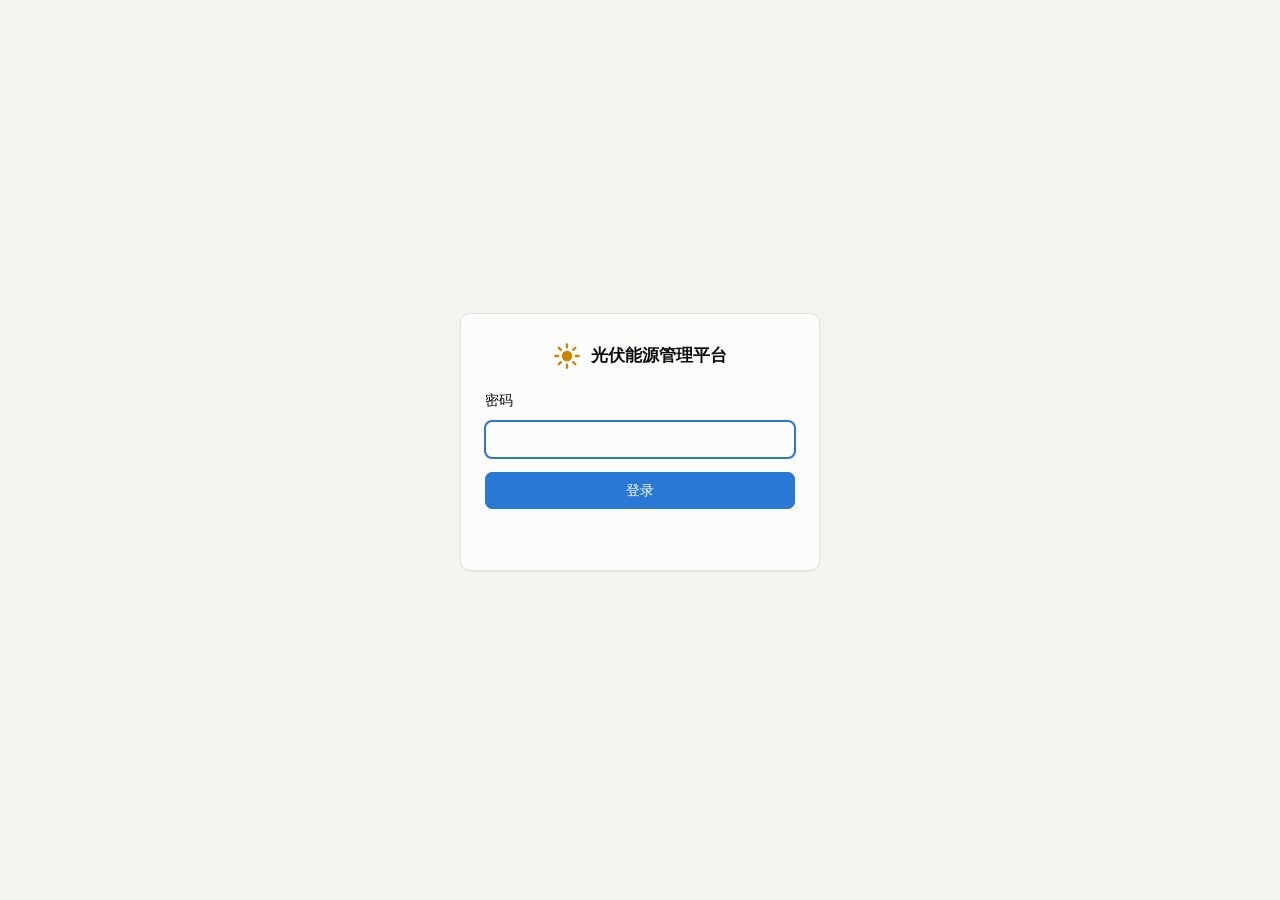
<file: solar/static/login.html>
<!doctype html>
<html lang="zh-CN">
<head>
<meta charset="utf-8">
<meta name="viewport" content="width=device-width, initial-scale=1">
<title>登录 · 光伏能源管理平台</title>
<link rel="icon" href="data:image/svg+xml,%3Csvg xmlns='http://www.w3.org/2000/svg' viewBox='0 0 24 24'%3E%3Ccircle cx='12' cy='12' r='5' fill='%23eda100'/%3E%3C/svg%3E">
<link rel="stylesheet" href="style.css">
</head>
<body class="login-page">
<form class="card login-card" id="loginForm">
  <div class="brand">
    <svg viewBox="0 0 24 24" width="28" height="28" aria-hidden="true"><circle cx="12" cy="12" r="4.5" fill="currentColor"/><g stroke="currentColor" stroke-width="2" stroke-linecap="round"><path d="M12 2v2.5M12 19.5V22M2 12h2.5M19.5 12H22M4.9 4.9l1.8 1.8M17.3 17.3l1.8 1.8M4.9 19.1l1.8-1.8M17.3 6.7l1.8-1.8"/></g></svg>
    <span>光伏能源管理平台</span>
  </div>
  <label class="form">密码<input type="password" name="password" autocomplete="current-password" required autofocus></label>
  <button class="btn primary" type="submit">登录</button>
  <p class="login-err" id="err" role="alert"></p>
</form>
<script>
try { const t = localStorage.getItem("solar.theme"); if (t) document.documentElement.dataset.theme = t; } catch {}
document.getElementById("loginForm").onsubmit = async e => {
  e.preventDefault();
  const btn = e.target.querySelector("button"), err = document.getElementById("err");
  btn.disabled = true; err.textContent = "";
  try {
    const r = await fetch("/api/login", { method: "POST", headers: { "Content-Type": "application/json" },
      body: JSON.stringify({ password: e.target.password.value }) });
    const d = await r.json().catch(() => ({}));
    if (r.ok) location.href = "/"; else err.textContent = d.error || "登录失败";
  } catch { err.textContent = "无法连接服务器"; }
  btn.disabled = false;
};
</script>
</body>
</html>
</file>
<file: solar/static/style.css>
:root {
  color-scheme: light;
  --bg: #f4f4f1;
  --surface: #fcfcfb;
  --surface-2: #f0efec;
  --border: #e2e1dc;
  --text: #0b0b0b;
  --text-2: #52514e;
  --text-3: #75746f;
  --grid: #e6e5e0;
  --accent: #c98500;
  --primary: #2a78d6;
  --primary-ink: #ffffff;
  --series-1: #2a78d6;
  --series-2: #eb6834;
  --danger: #c62f2e;
  --good: #0f7a3a;
  --shadow: 0 1px 2px rgba(0,0,0,.05);
}
@media (prefers-color-scheme: dark) {
  :root:not([data-theme="light"]) {
    color-scheme: dark;
    --bg: #111110; --surface: #1a1a19; --surface-2: #232322; --border: #2e2e2c;
    --text: #f0efec; --text-2: #c3c2b7; --text-3: #94938b; --grid: #2c2c2a;
    --accent: #eda100; --primary: #3987e5; --series-1: #3987e5; --series-2: #d95926;
    --danger: #e66767; --good: #3fb46c; --shadow: none;
  }
}
:root[data-theme="dark"] {
  color-scheme: dark;
  --bg: #111110; --surface: #1a1a19; --surface-2: #232322; --border: #2e2e2c;
  --text: #f0efec; --text-2: #c3c2b7; --text-3: #94938b; --grid: #2c2c2a;
  --accent: #eda100; --primary: #3987e5; --series-1: #3987e5; --series-2: #d95926;
  --danger: #e66767; --good: #3fb46c; --shadow: none;
}

* { box-sizing: border-box; }
body {
  margin: 0; background: var(--bg); color: var(--text);
  font: 14px/1.5 -apple-system, BlinkMacSystemFont, "PingFang SC", "Microsoft YaHei", "Noto Sans CJK SC", "Segoe UI", sans-serif;
  font-variant-numeric: tabular-nums;
}
h2 { font-size: 16px; margin: 0 0 12px; }
.hidden { display: none !important; }
.sr-only { position: absolute; width: 1px; height: 1px; overflow: hidden; clip: rect(0 0 0 0); }

.topbar {
  display: flex; align-items: center; justify-content: space-between; gap: 12px;
  padding: 12px 24px; background: var(--surface); border-bottom: 1px solid var(--border);
  position: sticky; top: 0; z-index: 10;
}
.brand { display: flex; align-items: center; gap: 10px; font-weight: 600; font-size: 17px; }
.brand svg { color: var(--accent); flex: none; }
.topbar-actions { display: flex; gap: 8px; align-items: center; min-width: 0; }
.topbar-actions select { max-width: 52vw; }

.tabs { display: flex; gap: 4px; padding: 0 24px; background: var(--surface); border-bottom: 1px solid var(--border); overflow-x: auto; }
.tab { border: 0; background: none; color: var(--text-2); padding: 10px 14px; cursor: pointer; font: inherit; border-bottom: 2px solid transparent; white-space: nowrap; }
.tab.active { color: var(--text); border-bottom-color: var(--primary); font-weight: 600; }

main { max-width: 1200px; margin: 0 auto; padding: 20px 24px 48px; }
.view { display: none; }
.view.active { display: block; }

.card { background: var(--surface); border: 1px solid var(--border); border-radius: 10px; padding: 18px; margin-bottom: 16px; box-shadow: var(--shadow); min-width: 0; }
.card-head { display: flex; justify-content: space-between; align-items: center; gap: 12px; flex-wrap: wrap; margin-bottom: 8px; }
.card-head h2 { margin: 0; }
.empty { text-align: center; padding: 36px 18px; }
.empty p { color: var(--text-2); }
.grid-2 { display: grid; grid-template-columns: minmax(0, 1fr) minmax(0, 1.4fr); gap: 16px; }
.grid-2 > .card { margin-bottom: 0; }
.grid-2 + .card { margin-top: 16px; }

.kpis { display: grid; grid-template-columns: repeat(4, minmax(0, 1fr)); gap: 12px; margin-bottom: 16px; }
.kpi { background: var(--surface); border: 1px solid var(--border); border-radius: 10px; padding: 14px 16px; box-shadow: var(--shadow); min-width: 0; }
.kpi .label { color: var(--text-2); font-size: 13px; }
.kpi .value { font-size: 26px; font-weight: 650; margin: 2px 0; white-space: nowrap; overflow: hidden; text-overflow: ellipsis; }
.kpi .value small { font-size: 13px; font-weight: 500; color: var(--text-2); margin-left: 3px; }
.kpi .sub { color: var(--text-3); font-size: 12px; }
.kpi.minor .value { font-size: 20px; }
.delta-up { color: var(--good); }
.delta-down { color: var(--danger); }

.seg { display: inline-flex; background: var(--surface-2); border-radius: 8px; padding: 3px; }
.seg button { border: 0; background: none; padding: 6px 12px; border-radius: 6px; cursor: pointer; color: var(--text-2); font: inherit; }
.seg button.active { background: var(--surface); color: var(--text); font-weight: 600; box-shadow: 0 1px 2px rgba(0,0,0,.12); }
.period-ctrl { display: flex; gap: 6px; align-items: center; }
.chart-title { font-size: 15px; margin: 6px 0 4px; font-weight: 600; }

.stats-row { display: flex; flex-wrap: wrap; gap: 6px 24px; color: var(--text-2); font-size: 13px; margin-bottom: 6px; }
.stats-row b { color: var(--text); font-weight: 600; }
.legend { display: flex; gap: 16px; font-size: 12px; color: var(--text-2); min-height: 4px; }
.legend i { display: inline-block; width: 10px; height: 10px; border-radius: 2px; margin-right: 6px; vertical-align: -1px; }

.chart-wrap { position: relative; width: 100%; height: 320px; }
.chart-wrap svg { display: block; width: 100%; height: 100%; overflow: visible; }
.chart-wrap .axis text { fill: var(--text-3); font-size: 11px; }
.chart-wrap .grid line { stroke: var(--grid); }
.chart-wrap .baseline { stroke: var(--text-3); }
.chart-wrap .bar { transition: opacity .12s; }
.chart-wrap.hovering .bar { opacity: .45; }
.chart-wrap.hovering .bar.hot { opacity: 1; }
.chart-wrap .hit { fill: transparent; cursor: default; }
.chart-wrap .dlabel { fill: var(--text-2); font-size: 11px; }
.chart-empty { display: flex; align-items: center; justify-content: center; height: 100%; color: var(--text-3); }

.tooltip { position: fixed; z-index: 50; pointer-events: none; background: var(--surface); color: var(--text); border: 1px solid var(--border); border-radius: 8px; padding: 8px 10px; font-size: 12px; box-shadow: 0 4px 16px rgba(0,0,0,.15); min-width: 140px; }
.tooltip .t-head { font-weight: 600; margin-bottom: 4px; }
.tooltip .t-row { display: flex; justify-content: space-between; gap: 14px; color: var(--text-2); }
.tooltip .t-row b { color: var(--text); font-weight: 600; }
.tooltip i { display: inline-block; width: 8px; height: 8px; border-radius: 2px; margin-right: 5px; }

.table-toggle { margin-top: 10px; }
.table-toggle summary { cursor: pointer; color: var(--text-2); font-size: 13px; }
.table-scroll { overflow-x: auto; max-height: 460px; overflow-y: auto; }
table { width: 100%; border-collapse: collapse; font-size: 13px; }
th, td { text-align: left; padding: 7px 10px; border-bottom: 1px solid var(--border); white-space: nowrap; }
th { color: var(--text-2); font-weight: 500; position: sticky; top: 0; background: var(--surface); }
td.num, th.num { text-align: right; }
tr.nodata td { color: var(--text-3); }

.form { display: grid; gap: 10px; }
.form label { display: grid; gap: 4px; color: var(--text-2); font-size: 13px; }
input, select, textarea {
  font: inherit; color: var(--text); background: var(--surface); border: 1px solid var(--border);
  border-radius: 7px; padding: 7px 9px; min-width: 0; width: 100%;
}
.period-ctrl input, .topbar-actions select { width: auto; }
#yearInput { width: 90px; }
input:focus, select:focus, textarea:focus { outline: 2px solid var(--primary); outline-offset: -1px; }
.hint { color: var(--text-3); font-size: 12px; margin: 0; }
.row-gap { display: flex; gap: 8px; flex-wrap: wrap; justify-content: inherit; }
.empty .row-gap { justify-content: center; }

.btn { display: inline-flex; align-items: center; justify-content: center; gap: 6px; border: 1px solid var(--border); background: var(--surface); color: var(--text); padding: 7px 14px; border-radius: 7px; cursor: pointer; font: inherit; text-decoration: none; }
.btn:hover { background: var(--surface-2); }
.btn.primary { background: var(--primary); border-color: var(--primary); color: var(--primary-ink); }
.btn.primary:hover { filter: brightness(1.08); }
.btn.small { padding: 3px 9px; font-size: 12px; }
.btn.danger { color: var(--danger); }
.icon-btn { border: 1px solid var(--border); background: var(--surface); color: var(--text); width: 32px; height: 32px; border-radius: 7px; cursor: pointer; font-size: 16px; line-height: 1; flex: none; }
.icon-btn:hover { background: var(--surface-2); }

.toast { position: fixed; left: 50%; bottom: 24px; transform: translateX(-50%); background: var(--text); color: var(--surface); padding: 9px 16px; border-radius: 8px; z-index: 60; max-width: calc(100vw - 32px); }
.toast.error { background: var(--danger); color: #fff; }

@media (max-width: 860px) {
  .kpis { grid-template-columns: repeat(2, minmax(0, 1fr)); }
  .grid-2 { grid-template-columns: minmax(0, 1fr); }
}
@media (max-width: 520px) {
  .topbar { padding: 10px 16px; }
  .brand span { font-size: 15px; }
  .tabs { padding: 0 8px; }
  main { padding: 16px 16px 40px; }
  .card { padding: 14px; }
  .kpi .value { font-size: 21px; }
  .chart-wrap { height: 260px; }
  .card-head { flex-direction: column; align-items: stretch; }
  .period-ctrl input[type=month] { flex: 1; }
}

.sync-msg { margin: 0 0 8px; color: var(--text-2); }
.sync-msg .dot { display: inline-block; width: 8px; height: 8px; border-radius: 50%; margin-right: 6px; background: var(--text-3); }
.sync-msg.ok .dot { background: var(--good); }
.sync-msg.err .dot { background: var(--danger); }
.sync-msg code { background: var(--surface-2); padding: 1px 5px; border-radius: 4px; font-size: 12px; }

.login-page { min-height: 100vh; display: flex; align-items: center; justify-content: center; padding: 16px; }
.login-card { width: 100%; max-width: 360px; display: grid; gap: 14px; padding: 28px 24px; }
.login-card .brand { justify-content: center; margin-bottom: 6px; }
.login-err { color: var(--danger); margin: 0; min-height: 1.5em; font-size: 13px; }
</file>
